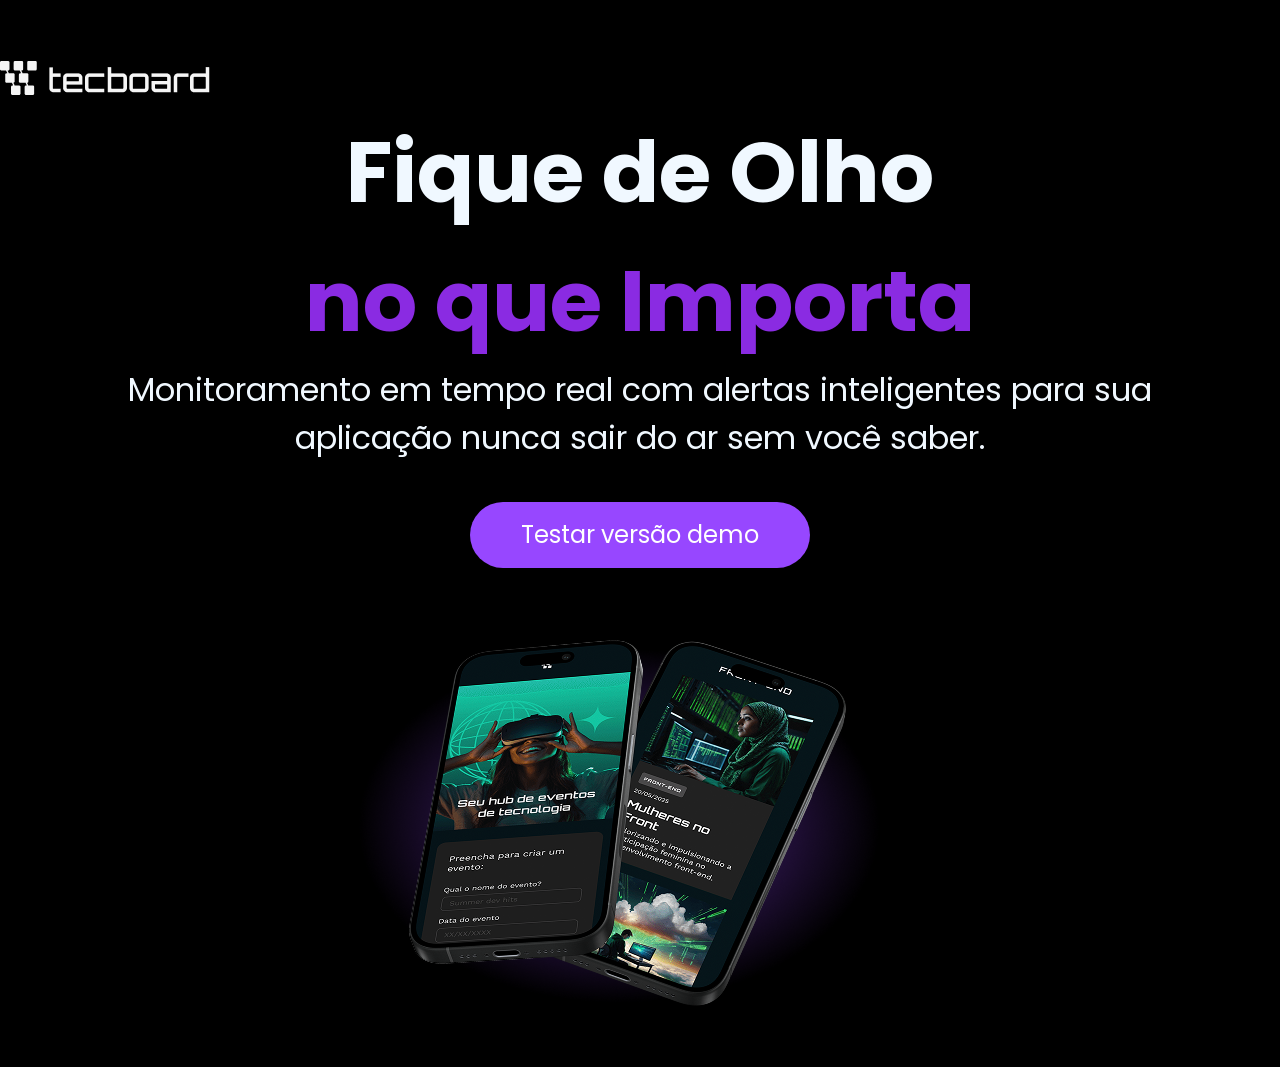
<file: index.html>
<!DOCTYPE html>
<html lang="en">
<head>
    <meta charset="UTF-8">
    <meta name="viewport" content="width=device-width, initial-scale=1.0">
    <title>Document</title> 
    <link rel="stylesheet" href="style.css  ">  

    <link rel="preconnect" href="https://fonts.googleapis.com">
    <link rel="preconnect" href="https://fonts.gstatic.com" crossorigin>
    <link href="https://fonts.googleapis.com/css2?family=Poppins:ital,wght@0,100;0,200;0,300;0,400;0,500;0,600;0,700;0,800;0,900;1,100;1,200;1,300;1,400;1,500;1,600;1,700;1,800;1,900&display=swap" rel="stylesheet">

</head>
<body>
    <header>
        <img src="Logo-branca.png" alt="Imagem preta de logo">     
    </header> 
    <main>
        <section>
            <h1>Fique de Olho <br><span>no que Importa</span></h1> 
            <p>Monitoramento em tempo real com alertas inteligentes para sua <br> aplicação nunca sair do ar sem você saber.</p> 
            <a>Testar versão demo</a> 
            <img src="Group 32.png" alt="Imagem de dois celulares divulgando aplicativo">
        </section> 
    </main>
</body>
</html>
</file>
<file: style.css>
* {
  margin: 0;
  padding: 0;
  box-sizing: border-box; 
}  

header{ 
    margin-right: 1350.71px;
    margin-top: 60px;
} 

body { 
    font-size: 32px;
    background-color: black; 
    color: aliceblue;
    font-family: "Poppins"; 
    text-align: center;

} 

h1{ 
    font-size: 85.33px;
    color: aliceblue ; 
    font-family: "Poppins";  
    margin: 0 auto;
    
} 

h1 span{ 
    color: blueviolet;
} 

a {
    background-color: #9747FF; 
    color: #FFFFFF; 
    font-family: "Poppins"; 
    font-size: 24px; 
    width: 340px;
    height: 66px; 
    display: block; 
    text-align: center; 
    line-height: 66px;
    border-radius: 36px; 
    margin: 40px auto;
}
</file>
